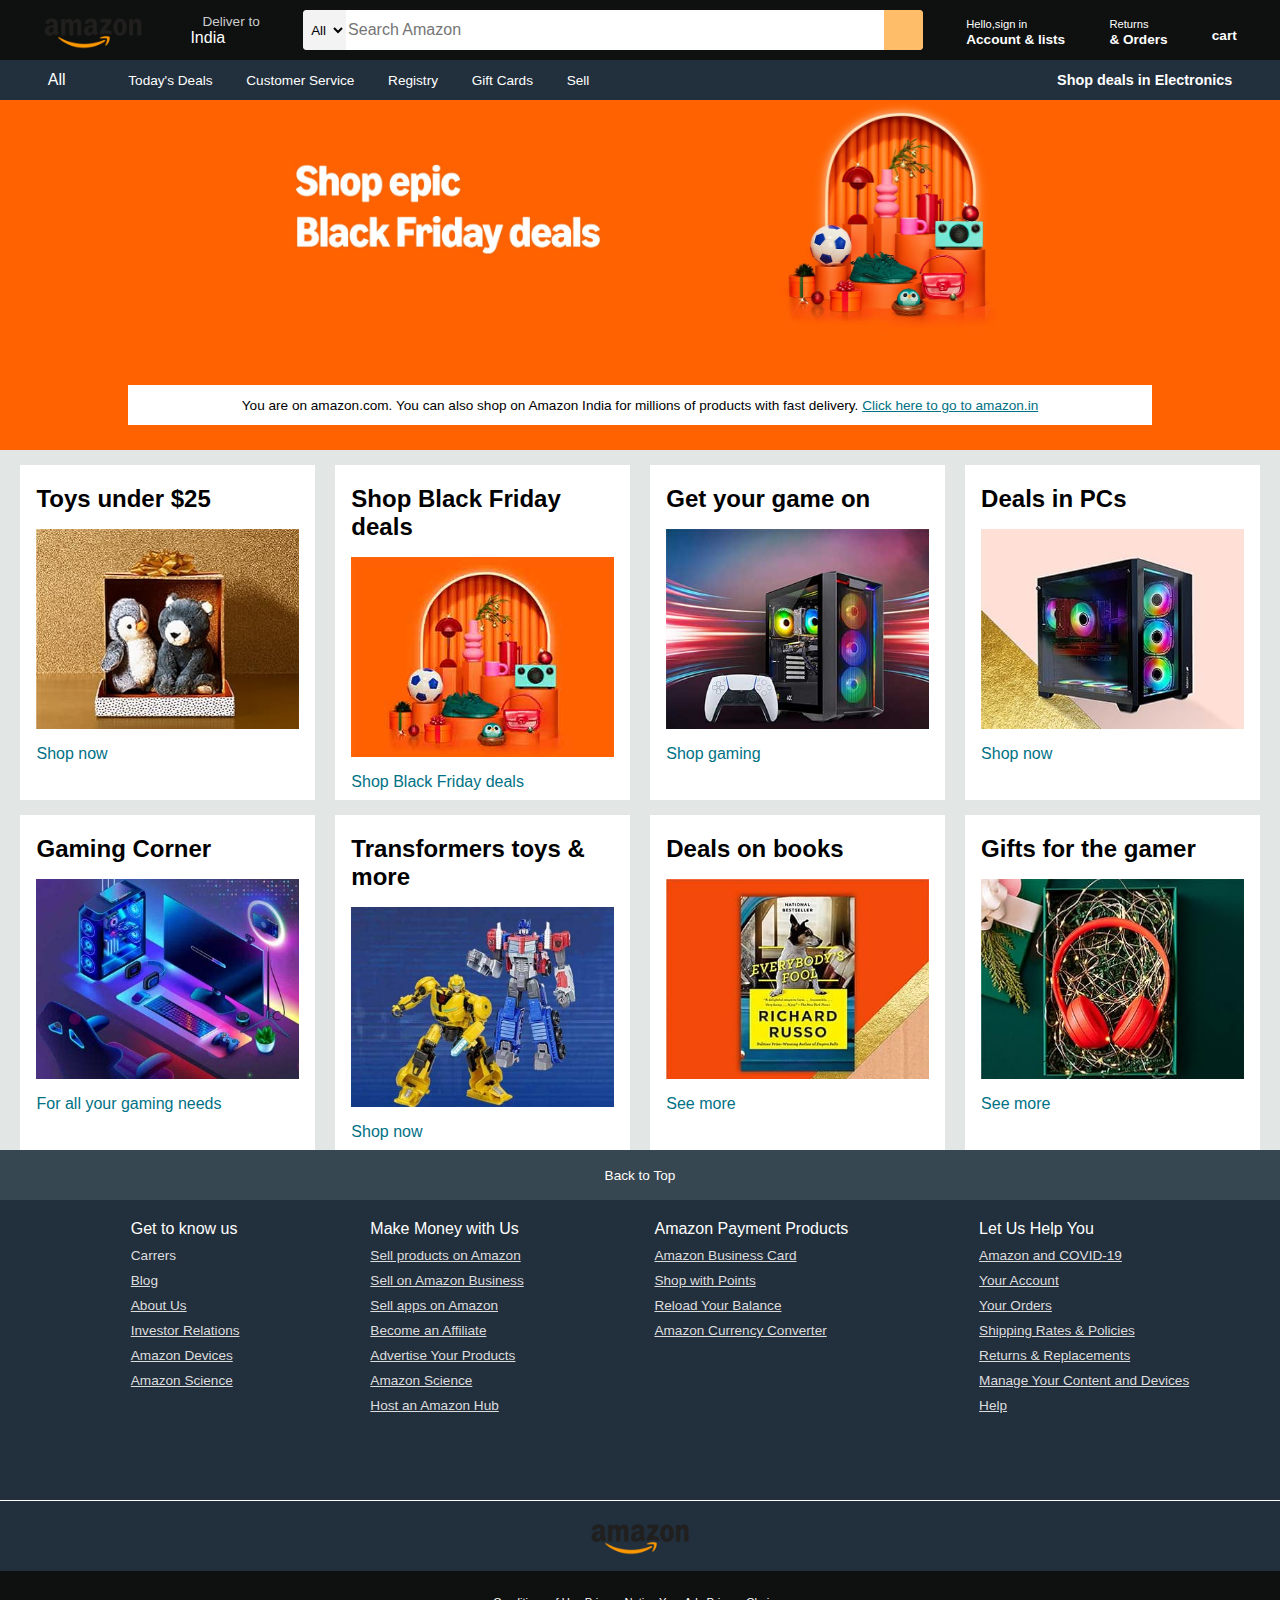
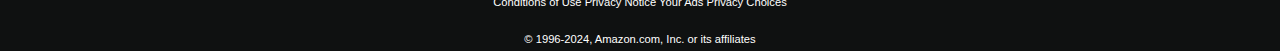
<file: index.html>
<!DOCTYPE html>
<html lang="en">
<head>
    <meta charset="UTF-8">
    <meta name="viewport" content="width=device-width, initial-scale=1.0">
    <title>Amazon</title>
    <link rel="stylesheet" href="https://cdnjs.cloudflare.com/ajax/libs/font-awesome/6.7.1/css/all.min.css" integrity="sha512-5Hs3dF2AEPkpNAR7UiOHba+lRSJNeM2ECkwxUIxC1Q/FLycGTbNapWXB4tP889k5T5Ju8fs4b1P5z/iB4nMfSQ==" crossorigin="anonymous" referrerpolicy="no-referrer" />
    <link rel="stylesheet" href="style.css">
</head>
<body>
    <header>
        <div class="navbar">
            <div class="nav-logo border">
                <div class="logo"></div>
            </div>
            <div class="nav-address border">
                <p class="add-first">Deliver to</p>
                <div class="addr-icon">
                    <i class="fa-solid fa-location-dot"></i>
                    <p class="add-second">India</p>
                </div>
            </div>
            <div class="nav-search">
                <select class="search-select">
                    <option>All</option>
                </select>
                <input placeholder="Search Amazon" class="search-input">
                <div class="search-icon">
                    <i class="fa-solid fa-magnifying-glass"></i>
                </div>
            </div>
            <div class="nav-signin border">
                <p><span>Hello,sign in</span></p>
                <p class="nav-second">Account & lists</p>
            </div>
            <div class="nav-return border">
                <p><span>Returns</span></p>
                <p class="nav-second">& Orders</p>
            </div>
            <div class="nav-cart border">
                <i class="fa-solid fa-cart-shopping"></i>
                cart
            </div>
        </div>

        <div class="panel">
            <div class="panel-all border">
                <i class="fa-solid fa-bars"></i>
                All
            </div>
            <div class="panel-ops">
                <p>Today's Deals</p>
                <p>Customer Service</p>
                <p>Registry</p>
                <p>Gift Cards</p>
                <p>Sell</p>
            </div>
            <div class="panel-deals border">
                Shop deals in Electronics
            </div>
        </div>
        
    </header>

    <div class="hero-section">
        <div class="hero-message">
            <p>You are on amazon.com. You can also shop on Amazon India for millions of products with fast delivery. <a href="#">Click here to go to amazon.in</a></p>
        </div>
    </div>

    <div class="shop-section">
        <div class="box1 box">
            <div class="box-content">
                <h2>Toys under $25</h2>
                <div class="box-img" style="background-image: url('4.jpg');"></div>
                <p>Shop now</p>
            </div>
        </div>
        <div class="box2 box">
            <div class="box-content">
                <h2>Shop Black Friday deals</h2>
                <div class="box-img" style="background-image: url('5.jpg');"></div>
                <p>Shop Black Friday deals</p>
            </div>
        </div>
        <div class="box3 box">
            <div class="box-content">
                <h2>Get your game on</h2>
                <div class="box-img" style="background-image: url('6.jpg');"></div>
                <p>Shop gaming</p>
            </div>
        </div>
        <div class="box4 box">
            <div class="box-content">
                <h2>Deals in PCs</h2>
                <div class="box-img" style="background-image: url('7.jpg');"></div>
                <p>Shop now</p>
            </div>
        </div>
        <div class="box1 box">
            <div class="box-content">
                <h2>Gaming Corner</h2>
                <div class="box-img" style="background-image: url('8.jpg');"></div>
                <p>For all your gaming needs</p>
            </div>
        </div>
        <div class="box2 box">
            <div class="box-content">
                <h2>Transformers toys & more</h2>
                <div class="box-img" style="background-image: url('9.jpg');"></div>
                <p>Shop now</p>
            </div>
        </div>
        <div class="box3 box">
            <div class="box-content">
                <h2>Deals on books</h2>
                <div class="box-img" style="background-image: url('10.jpg');"></div>
                <p>See more</p>
            </div>
        </div>
        <div class="box4 box">
            <div class="box-content">
                <h2>Gifts for the gamer</h2>
                <div class="box-img" style="background-image: url('11.jpg');"></div>
                <p>See more</p>
            </div>
        </div>
    </div>

    <footer>
        <div class="foot-panel1">
            Back to Top
        </div>
        <div class="foot-panel2">
            <ul>
                <p>Get to know us</p>
                <a>Carrers</a>
                <a href="#">Blog</a>
                <a href="#">About Us</a>
                <a href="#">Investor Relations</a>
                <a href="#">Amazon Devices</a>
                <a href="#">Amazon Science</a>
            </ul>
            <ul>
                <p>Make Money with Us</p>
                <a href="#">Sell products on Amazon</a>
                <a href="#">Sell on Amazon Business</a>
                <a href="#">Sell apps on Amazon</a>
                <a href="#">Become an Affiliate</a>
                <a href="#">Advertise Your Products</a>
                <a href="#">Amazon Science</a>
                <a href="#">Host an Amazon Hub</a>
            </ul>
            <ul>
                <p>Amazon Payment Products</p>
                <a href="#">Amazon Business Card</a>
                <a href="#">Shop with Points</a>
                <a href="#">Reload Your Balance</a>
                <a href="#">Amazon Currency Converter</a>
            </ul>
            <ul>
                <p>Let Us Help You</p>
                <a href="#">Amazon and COVID-19</a>
                <a href="#">Your Account</a>
                <a href="#">Your Orders</a>
                <a href="#">Shipping Rates & Policies</a>
                <a href="#">Returns & Replacements</a>
                <a href="#">Manage Your Content and Devices</a>
                <a href="#">Help</a>
            </ul>
        </div>

        <div class="foot-panel3">
            <div class="logo">

            </div>
        </div>
        <div class="foot-panel4">
            <div class="pages">
                <a>Conditions of Use</a>
                <a>Privacy Notice</a>
                <a>Your Ads Privacy Choices</a>
            </div>
            <div class="copyright">
                © 1996-2024, Amazon.com, Inc. or its affiliates
            </div>
        </div>
    </footer>
</body>
</html>
</file>
<file: style.css>
*{
    margin: 0;
    font-family: Arial;
    border: border-box;
}

.navbar{
    height: 60px;
    background-color: #0f1111;
    color: white;
    display: flex;
    align-items: center;
    justify-content: space-evenly;
}

.nav-logo{
    height: 50px;
    width: 100px;
}

.logo{
    background-image: url("amazon.png");
    background-size: cover;
    height: 50px;
    width: 100%;
}

.border{
    border: 1.5px solid transparent;
}

.border:hover{
    border: 2px solid white;
}

/** box2 **/
.add-first{
    color:#cccccc;
    font-size: 0.85rem;
    margin-left: 15px;
}
.add-second{
    font-size: 1rem; 
    margin-left: 3px;
}

.addr-icon{
    display: flex;
    align-items: center;
}

.nav-search{
    display: flex;
    justify-content: space-evenly;
    background-color: pink;
    width: 620px;
    height: 40px;
    border-radius: 4px;
}

.search-select{
    background-color: #f3f3f3;
    width: 50px;
    text-align: center;
    border-top-left-radius: 4px;
    border-bottom-left-radius: 4px;
    border: none;
}
.search-input{
    width: 100%;
    font-size: 1rem;
    border: none;
}
.search-icon{
    width:45px;
    display:flex;
    justify-content: center;
    align-items:center;
    font-size: 1.2rem;
    background-color: #febd68;
    border-top-right-radius: 4px;
    border-bottom-right-radius: 4px;
    color: #0f1111;
}
.nav-search:hover{
    border: 2px solid orange;
}

span{
    font-size: 0.7rem;
}

.nav-second{
    font-size:0.85rem;
    font-weight: 700;
}
.nav-cart i {
    font-size: 30px;
}
.nav-cart{
    font-size: 0.85rem;
    font-weight: 700;
}

/** panel **/
.panel{
    height: 40px;
    background-color: #222f3d;
    display: flex;
    color: white;
    align-items: center;
    justify-content: space-evenly;
}

.panel-ops p {
    display: inline;
    margin: 15px;
}

.panel-ops{
    width: 70%;
    font-size: 0.85rem;
}
.panel-deals{
    font-size: 0.9rem;
    font-weight: 700;
}

/** hero section **/
.hero-section{
    background-image: url("1.jpg");
    background-size: cover;
    height: 350px;
    display: flex;
    justify-content: center;
    align-items: flex-end;
}
.hero-message{
    background-color: white;
    color: black;
    height: 40px;
    display: flex;
    align-items: center;
    justify-content: center;
    font-size: 0.85rem;
    width: 80%;
    margin-bottom: 25px;
}
.hero-message a {
    color: #007185;
}
/** shop section **/
.shop-section{
    display: flex;
    flex-wrap: wrap;
    justify-content: space-evenly;
    background-color: #e2e7e6;
}
.box{
    /* border: 2px solid black; */
    height: 300px;
    width: 23%;
    background-color: white;
    padding: 20px 0px 15px;
    margin-top: 15px;
}

.box-img{
    height: 200px;
    background-size: cover;
    margin-top: 1rem;
    margin-bottom: 1rem;
}
.box-content{
    margin-left: 1rem;
    margin-right: 1rem;;
}
.box-content p{
    color: #007185;
}

/** footer**/
.footer{
    margin-top: 15px;
}
.foot-panel1{
    background-color: #374751;
    color: white;
    height: 50px;
    display:flex;
    justify-content: center;
    align-items: center;
    font-size: 0.85rem;
}
.foot-panel2{
    background-color: #222f3d;
    color: white;
    height: 300px;
    display: flex;
    justify-content: space-evenly; 
}

ul{
    margin-top: 20px;
}
ul a{
    display: block;
    font-size: 0.85rem;
    margin-top: 10px;
    color: #dddddd;
}
.foot-panel3{
    background-color: #222f3d;
    color: white;
    border-top: 0.5px solid white;
    height: 70px;
    display: flex;
    justify-content: center;
    align-items: center;
}
.logo{
    background-image: url("amazon.png");
    background-size: cover;
    height: 50px;
    width: 100px;
}

.foot-panel4{
    background-color: #0f1111;
    color: white;
    height: 80px;
    text-align: center;
    font-size: 0.7rem;
}
.pages{
    padding-top: 25px;
}
.copyright{
    padding-top: 25px;
    
    
}
</file>
